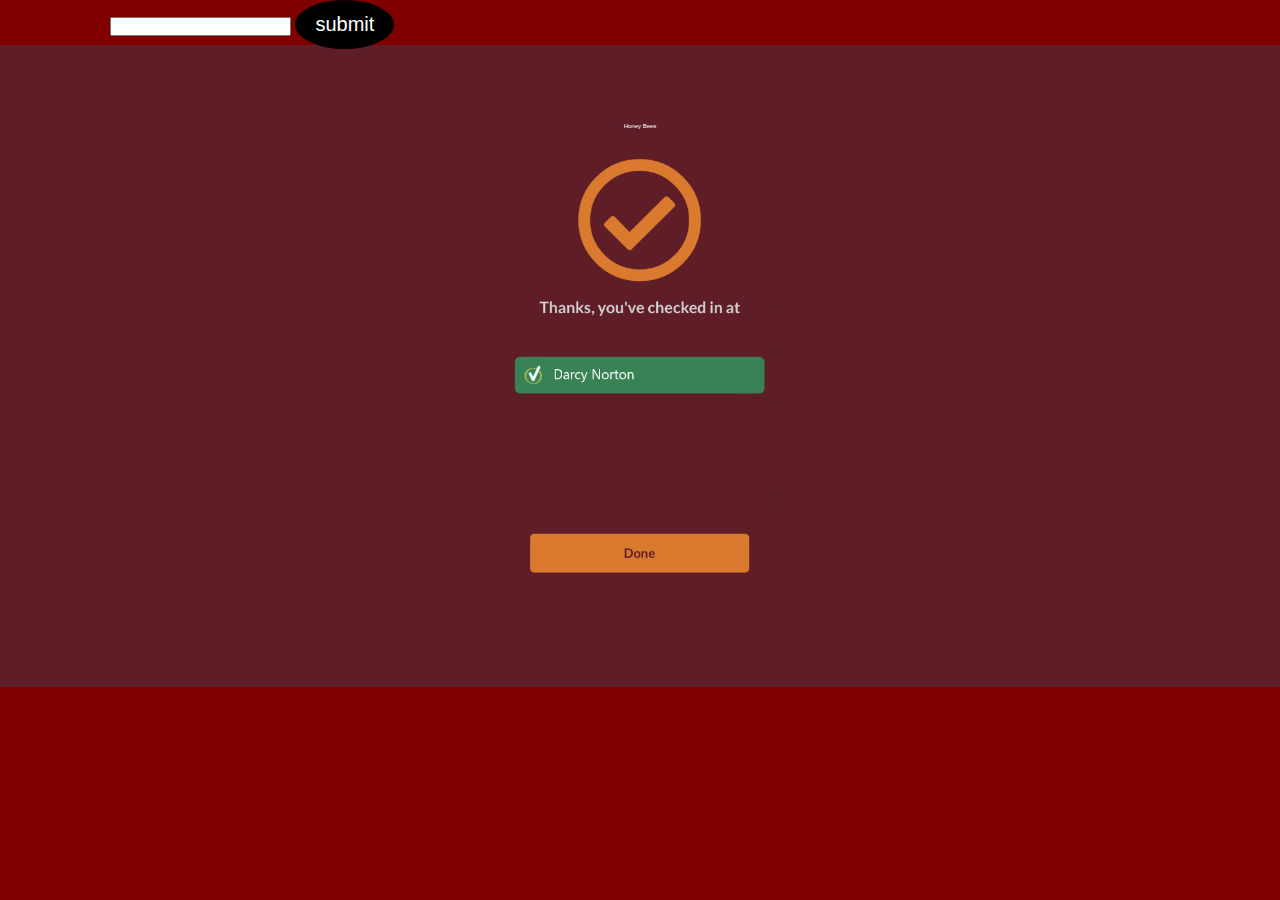
<file: index.html>
<!doctype html>
<html lang="en">
<head>
    <meta charset="UTF-8">
    <meta name="viewport"
          content="width=device-width, user-scalable=no, initial-scale=1.0, maximum-scale=1.0, minimum-scale=1.0">
    <meta http-equiv="X-UA-Compatible" content="ie=edge">
    <meta name="description" content="Roy Reisenleiter Portfolio">
    <meta name="keywords" content="Roy, Reisenleiter, Portfolio">
    <link rel="stylesheet" href="https://use.fontawesome.com/releases/v5.8.1/css/all.css" integrity="sha384-50oBUHEmvpQ+1lW4y57PTFmhCaXp0ML5d60M1M7uH2+nqUivzIebhndOJK28anvf" crossorigin="anonymous">
    <link rel="stylesheet" href="css/style.css">
    <link rel="stylesheet" media="screen and (max-width: 768px)" href="css/mobile.css">
    <title>Roy Reisenleiter Portfolio</title>
</head>
<body style="background-color:Maroon;background-image: url('img/check-in-full.png');background-repeat: no-repeat;background-position:center 45px;background-size: cover">
    <header>
        <nav id="navbar">
            <div class="container">
               
            </div>
        </nav>
        <div >
            <div class="container">
                
                        <input type="text" id="myText">

                        <button class="btn" onclick="myFunction()">submit</button>
                        <script>
                            function myFunction() {
                              place = document.getElementById("myText").value;
                              console.log(place)
                              document.getElementById("place_name").innerHTML = place;
                            }
                            </script>
                    
  
                </div>
            </div>
        </div>
    </header>
    <br>
    <br>
    <p style="color:white;font-size:6px;text-align:center;" id="place_name">Honey Bees</p>


   
</body>
</html>
</file>
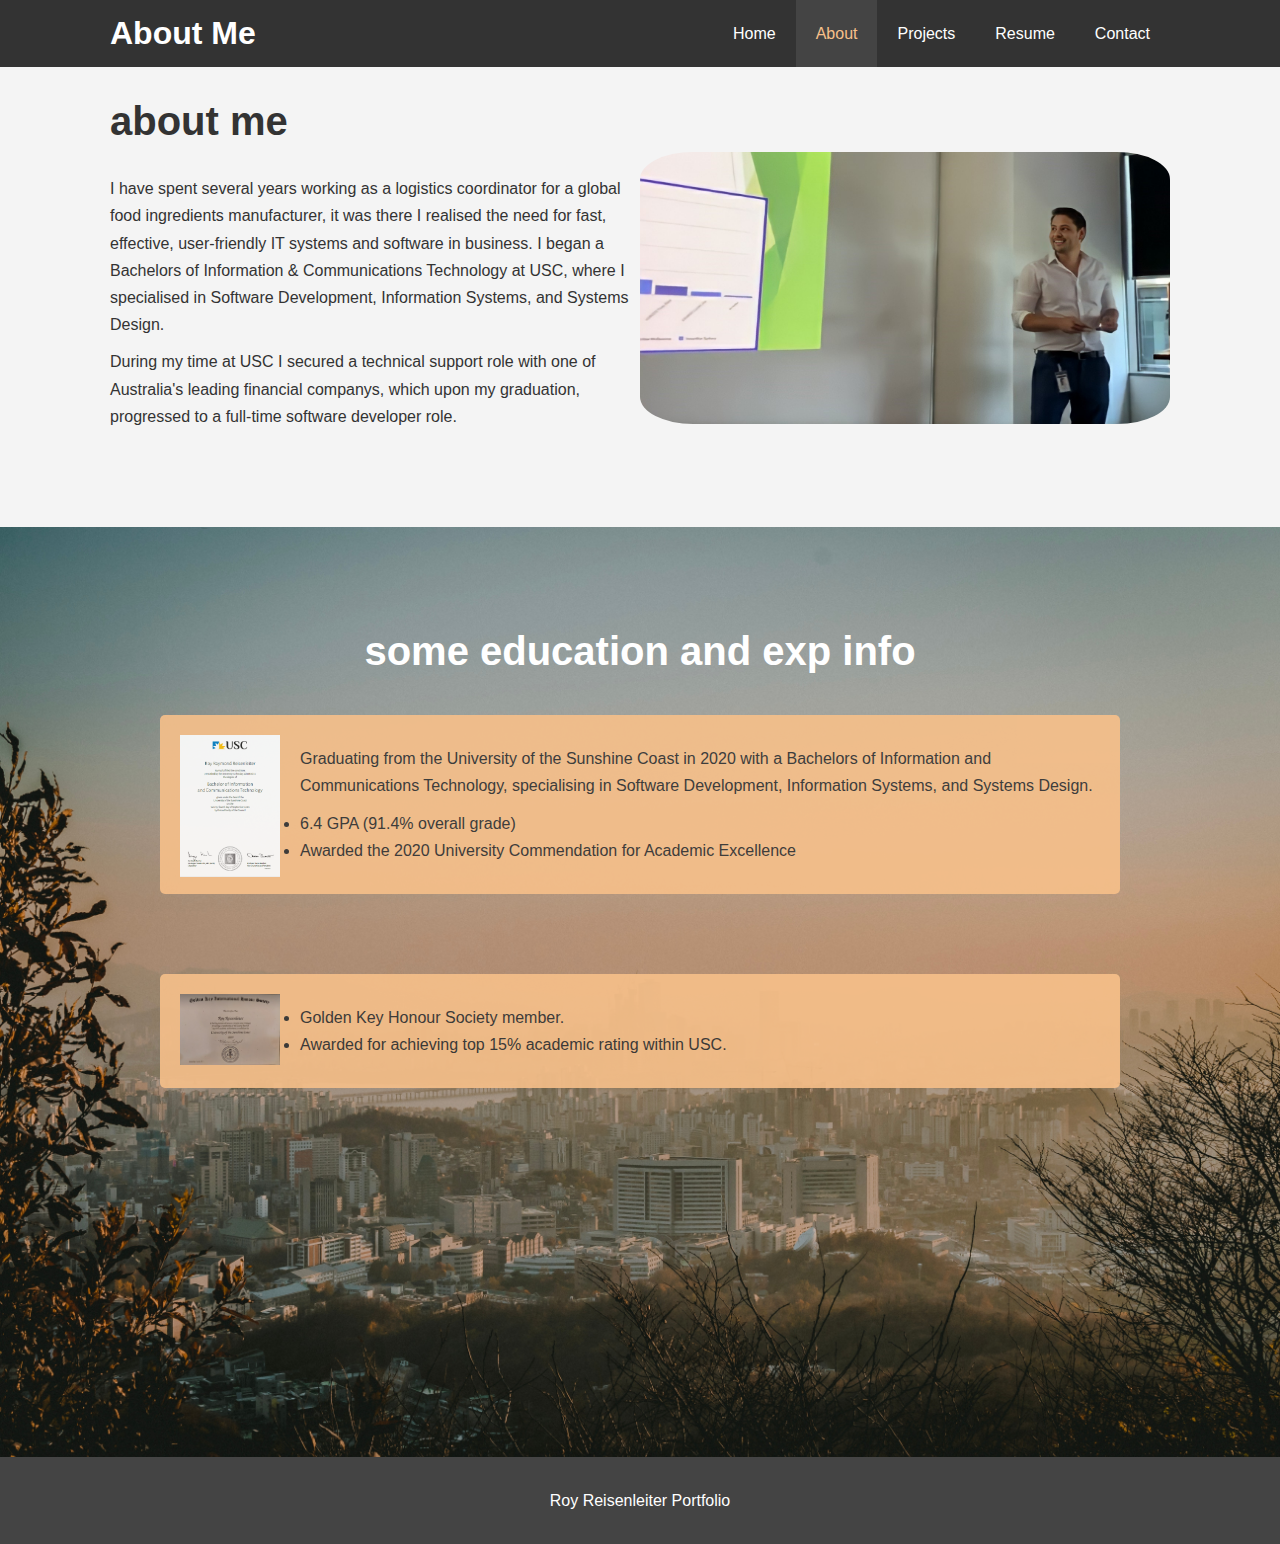
<file: about.html>
<!doctype html>
<html lang="en">
<head>
    <meta charset="UTF-8">
    <meta name="viewport"
          content="width=device-width, user-scalable=no, initial-scale=1.0, maximum-scale=1.0, minimum-scale=1.0">
    <meta http-equiv="X-UA-Compatible" content="ie=edge">
    <meta name="description" content="Roy Reisenleiter Portfolio">
    <meta name="keywords" content="Roy, Reisenleiter, Portfolio">
    <link rel="stylesheet" href="css/style.css">
    <link rel="stylesheet" media="screen and (max-width: 768px)" href="css/mobile.css">
    <title>Roy Reisenleiter | About</title>
</head>
<body>
<header>
    <nav id="navbar">
        <div class="container">
            <h1 class="logo"><a href="about.html">About Me</a></h1>
            <ul>
                <li><a href="index.html">Home</a></li>
                <li><a class="current" href="about.html">About</a></li>
                <li><a href="projects.html">Projects</a></li>
                <li><a href="resume.html">Resume</a></li>
                <li><a href="contact.html">Contact</a></li>
            </ul>
        </div>
    </nav>
</header>



<section id="about-info" class="bg-light py-3">
    <div class="container">
        <div class="info-left">
            <h1 class="l-heading"><span class="text-secondary"> about</span> me</h1>
            <p>I have spent several years working as a logistics coordinator for a global food ingredients
            manufacturer, it was there I realised the need for fast, effective, user-friendly IT systems and software
                in business. I began a Bachelors of Information & Communications Technology at USC, where I specialised in
                Software Development, Information Systems, and Systems Design.</p>
                <p>During my time at USC I secured a technical support role with one of Australia's leading financial companys, which upon my graduation, progressed to a full-time software developer role.</p>
            <!-- <p>I earned a scholarship to continue my studies at Sungkyunkwan University, one of the most prestigious
                universities in South Korea, consistently ranking in the countries' top 3 universities, which further drove my desire to commence a career in the software industry.</p> -->
        </div>
        <div class="info-right">
            <img src="./img/photo-2.jpg" alt="hotel">
        </div>
    </div>
</section>

<div class="clr"></div>
<section id="testimonials" class="py-3">
    <div class="container2">
        <h2 class="l-heading">some education and exp info</h2>
        <div class="testimonial bg-primary">
            <img src="./img/testamur.PNG" alt="Samantha">
            <p>Graduating from the University of the Sunshine Coast in 2020 with a Bachelors of Information and Communications Technology,
                specialising in Software Development, Information Systems, and Systems Design.
            <ul>
                <li>6.4 GPA (91.4% overall grade)</li>
                <li>Awarded the 2020 University Commendation for Academic Excellence</li>
            </ul>
            </p>
        </div>

        <div class="testimonial bg-primary">
            <img src="./img/goldenKey.jpg" alt="Jen">
            <p>
            <ul>
                <li>Golden Key Honour Society member.</li>
                <li>Awarded for achieving top 15% academic rating within USC.</li>
            </ul>
            </p>
        </div>
    </div>
</section>
<div class="clr"></div>
<footer id="main-footer">
    <p>Roy Reisenleiter Portfolio</p>
</footer>
</body>
</html>
</file>
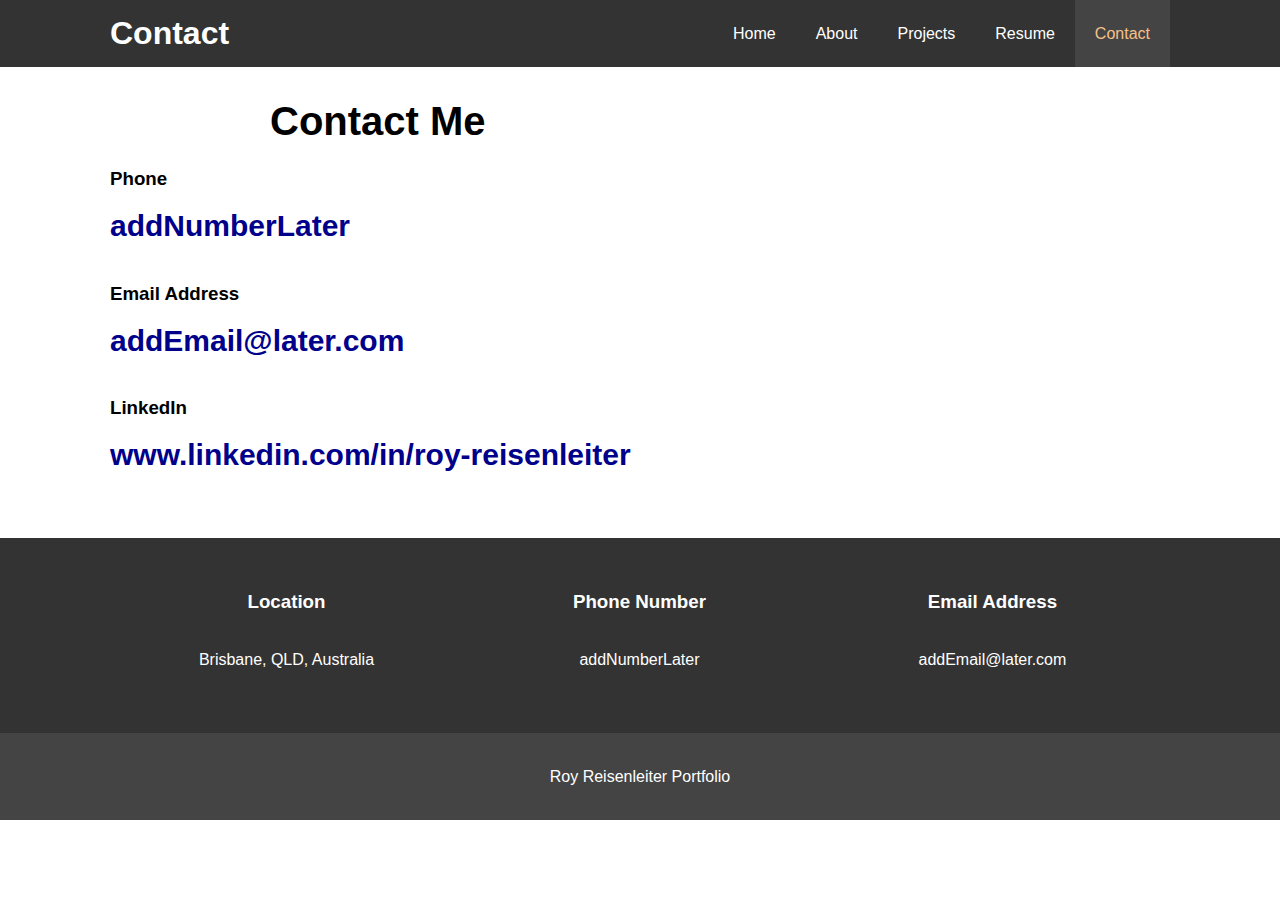
<file: contact.html>
<!doctype html>
<html lang="en" xmlns:https="http://www.w3.org/1999/xhtml">
<head>
    <meta charset="UTF-8">
    <meta name="viewport"
          content="width=device-width, user-scalable=no, initial-scale=1.0, maximum-scale=1.0, minimum-scale=1.0">
    <meta http-equiv="X-UA-Compatible" content="ie=edge">
    <meta name="description" content="Roy Reisenleiter Portfolio">
    <meta name="keywords" content="Roy, Reisenleiter, Portfolio">
    <link rel="stylesheet" href="https://use.fontawesome.com/releases/v5.8.1/css/all.css" integrity="sha384-50oBUHEmvpQ+1lW4y57PTFmhCaXp0ML5d60M1M7uH2+nqUivzIebhndOJK28anvf" crossorigin="anonymous">
    <link rel="stylesheet" href="css/style.css">
    <link rel="stylesheet" media="screen and (max-width: 768px)" href="css/mobile.css">
    <title>Roy Reisenleiter | Contact</title>
</head>
<body>
<header>
    <nav id="navbar">
        <div class="container">
            <h1 class="logo"><a href="contact.html">Contact</a></h1>
            <ul>
                <li><a href="index.html">Home</a></li>
                <li><a href="about.html">About</a></li>
                <li><a href="projects.html">Projects</a></li>
                <li><a href="resume.html">Resume</a></li>
                <li><a class="current" href="contact.html">Contact</a></li>
            </ul>
        </div>
    </nav>
</header>
<section id="contact-form" class="py-3">
    <div class="container">
        <h1 class="l-heading"><span class="text-primary">Contact</span> Contact Me</h1>
            <div class="form-group">
                <i class="fas fa-phone fa-3x"></i>
                <h3>Phone </h3>
                <h3 style="font-size:30px;color:DarkBlue">addNumberLater</h3>
            </div>
            <div class="form-group">
                <i class="fas fa-envelope fa-3x"></i>
                <h3>Email Address</h3>
                <h3 style="font-size:30px;color:DarkBlue">addEmail@later.com</h3>
            </div>
            <div class="form-group">
                <i class="fab fa-linkedin fa-3x"></i>
                <h3>LinkedIn</h3>
                <h3 style="font-size:30px"><a href="https://www.linkedin.com/in/roy-reisenleiter" style="color:DarkBlue">www.linkedin.com/in/roy-reisenleiter</a></h3>
            </div>
    </div>
</section>
<section id="contact-info" class="bg-dark">
    <div class="container">
        <div class="box">
            <i class="fas fa-map-marker-alt fa-3x"></i>
            <h3>Location</h3>
            <p>Brisbane, QLD, Australia</p>
        </div>
        <div class="box">
            <i class="fas fa-phone fa-3x"></i>
            <h3>Phone Number</h3>
            <p>addNumberLater</p>
        </div>
        <div class="box">
            <i class="fas fa-envelope fa-3x"></i>
            <h3>Email Address</h3>
            <p>addEmail@later.com</p>
        </div>
    </div>
</section>

<div class="clr"></div>
<footer id="main-footer">
    <p>Roy Reisenleiter Portfolio</p>
</footer>
</body>
</html>
</file>
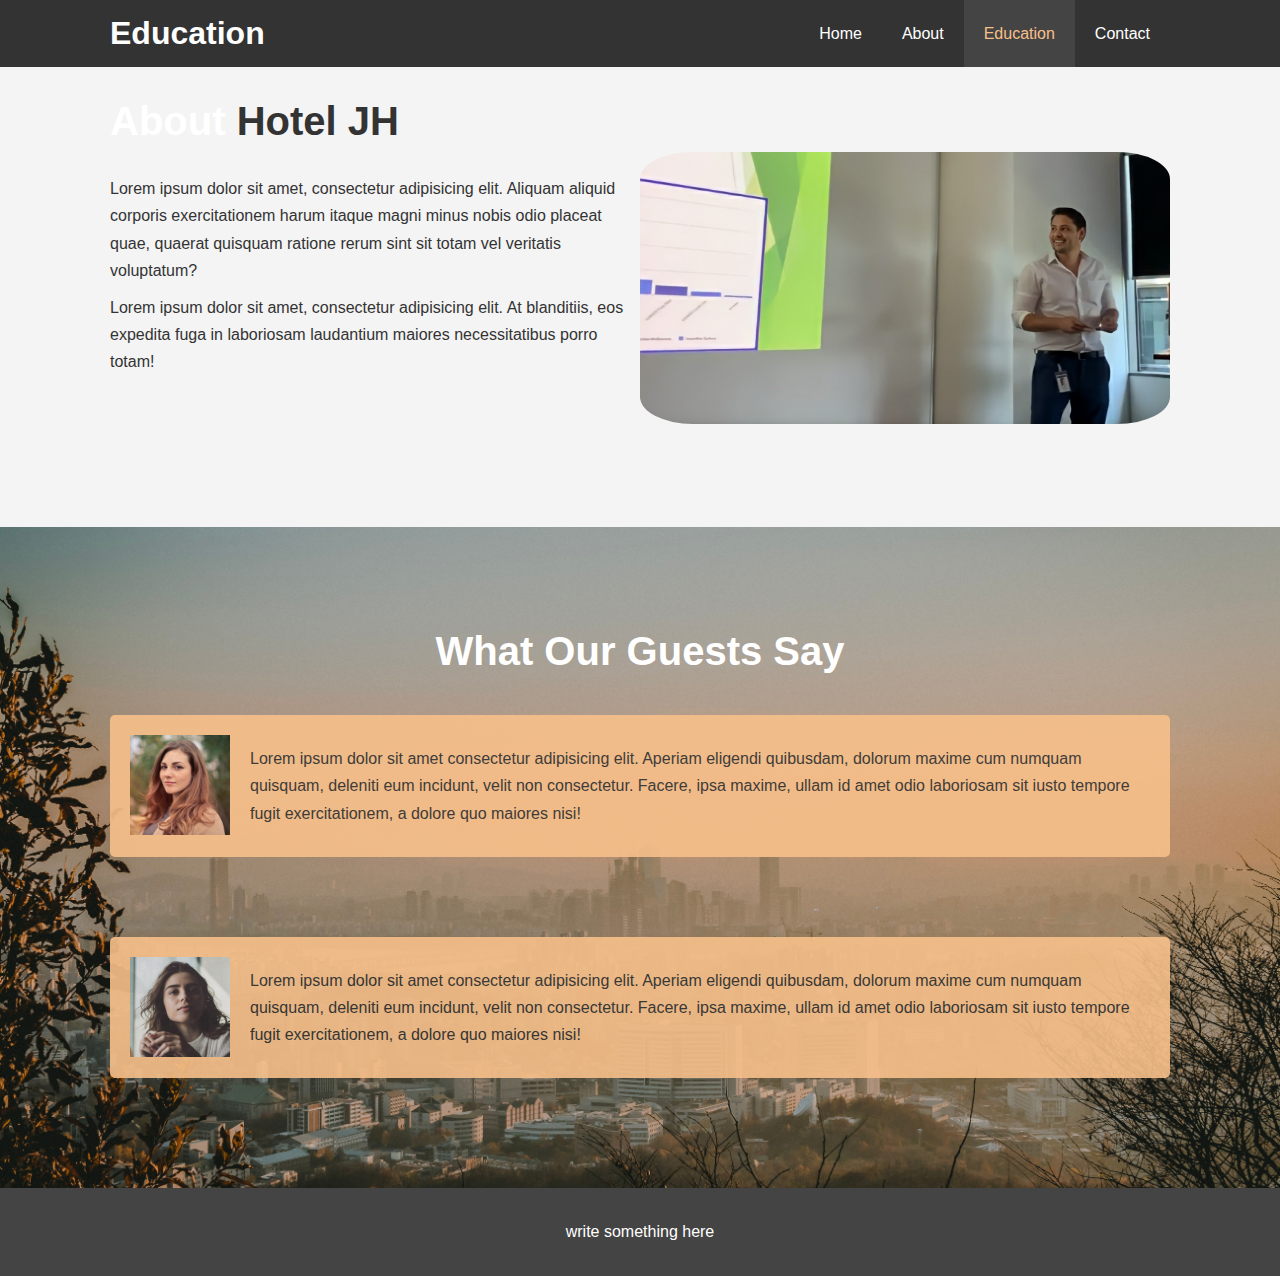
<file: education.html>
<!doctype html>
<html lang="en">
<head>
    <meta charset="UTF-8">
    <meta name="viewport"
          content="width=device-width, user-scalable=no, initial-scale=1.0, maximum-scale=1.0, minimum-scale=1.0">
    <meta http-equiv="X-UA-Compatible" content="ie=edge">
    <meta name="description" content="Welcome to the most extraordinary Hotel In Colombia">
    <meta name="keywords" content="Hotel, Colombia, Hotel in Colombia, New Colombia Hotel">
    <link rel="stylesheet" href="css/style.css">
    <link rel="stylesheet" media="screen and (max-width: 768px)" href="css/mobile.css">
    <title>Roy Reisenleiter | Education</title>
</head>
<body>
<header>
    <nav id="navbar">
        <div class="container">
            <h1 class="logo"><a href="home.html">Education</a></h1>
            <ul>
                <li><a href="home.html">Home</a></li>
                <li><a href="about.html">About</a></li>
                <li><a class="current" href="education.html">Education</a></li>
                <li><a href="contact.html">Contact</a></li>
            </ul>
        </div>
    </nav>
</header>
<section id="about-info" class="bg-light py-3">
    <div class="container">
        <div class="info-left">
            <h1 class="l-heading"><span class="text-primary">About</span> Hotel JH</h1>
            <p>Lorem ipsum dolor sit amet, consectetur adipisicing elit. Aliquam aliquid corporis exercitationem harum itaque magni minus nobis odio placeat quae, quaerat quisquam ratione rerum sint sit totam vel veritatis voluptatum?</p>
            <p>Lorem ipsum dolor sit amet, consectetur adipisicing elit. At blanditiis, eos expedita fuga in laboriosam laudantium maiores necessitatibus porro totam!</p>
        </div>
        <div class="info-right">
            <img src="./img/photo-2.jpg" alt="hotel">
        </div>
    </div>
</section>

<div class="clr"></div>
<section id="testimonials" class="py-3">
    <div class="container">
        <h2 class="l-heading">What Our Guests Say</h2>
        <div class="testimonial bg-primary">
            <img src="./img/person-1.jpg" alt="Samantha">
            <p>Lorem ipsum dolor sit amet consectetur adipisicing elit. Aperiam eligendi quibusdam, dolorum maxime cum numquam quisquam, deleniti eum incidunt, velit non consectetur. Facere, ipsa maxime, ullam id amet odio laboriosam sit iusto tempore fugit exercitationem, a dolore quo maiores nisi!</p>
        </div>

        <div class="testimonial bg-primary">
            <img src="./img/person-2.jpg" alt="Jen">
            <p>Lorem ipsum dolor sit amet consectetur adipisicing elit. Aperiam eligendi quibusdam, dolorum maxime cum numquam quisquam, deleniti eum incidunt, velit non consectetur. Facere, ipsa maxime, ullam id amet odio laboriosam sit iusto tempore fugit exercitationem, a dolore quo maiores nisi!</p>
        </div>
    </div>
</section>
<div class="clr"></div>
<footer id="main-footer">
    <p>write something here</p>
</footer>
</body>
</html>
</file>
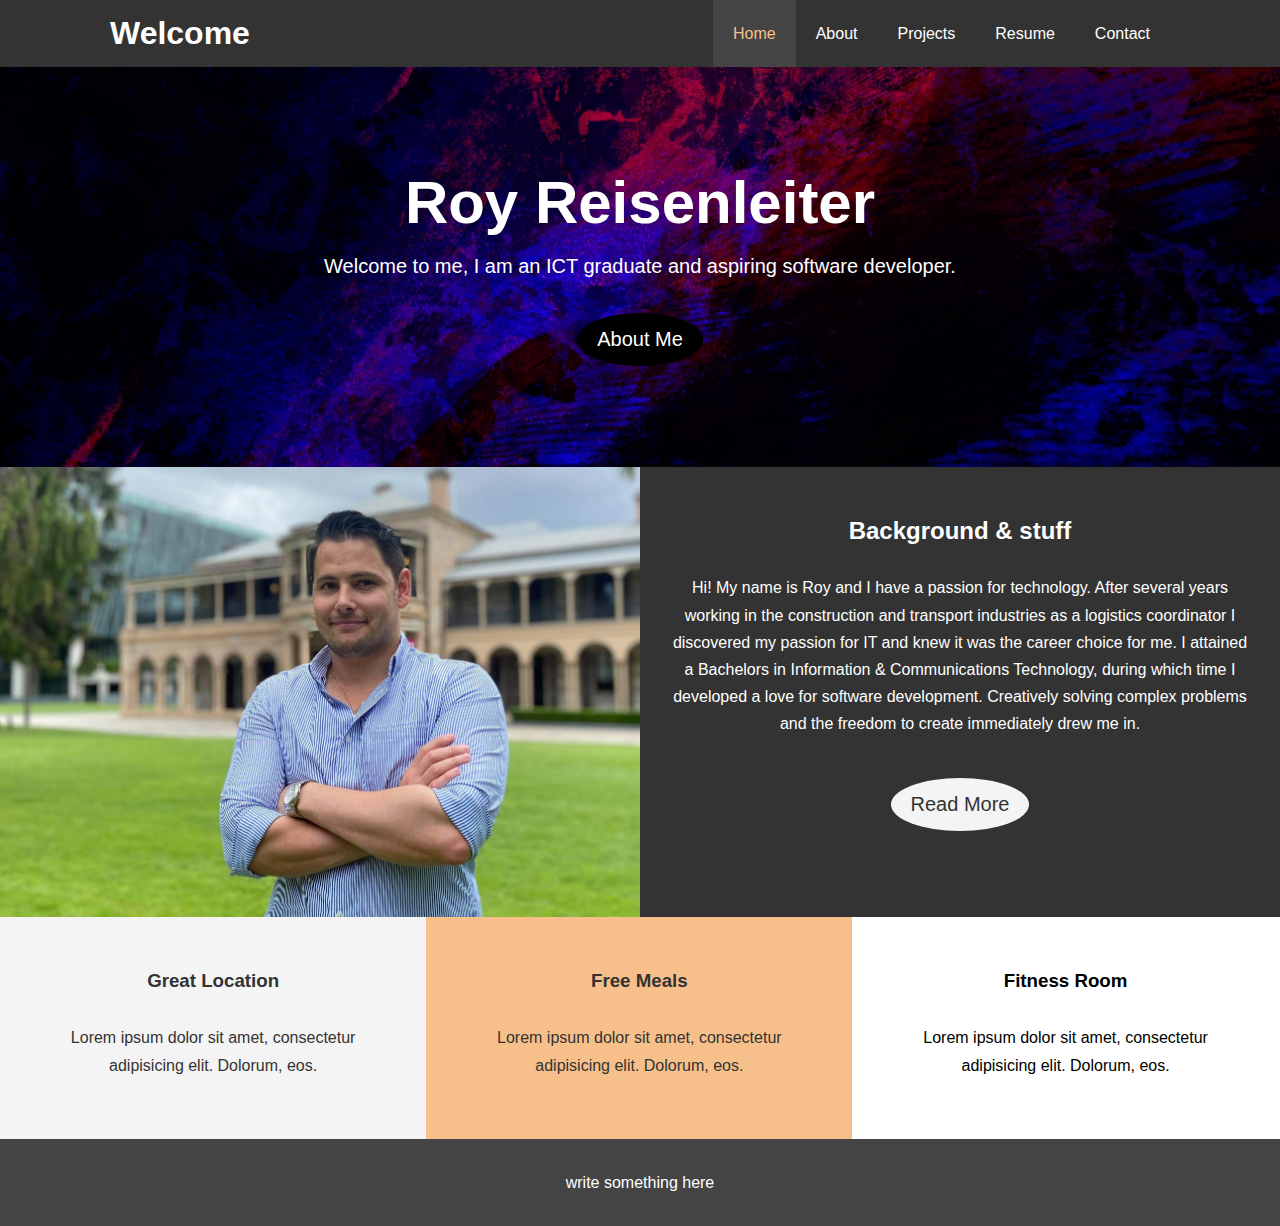
<file: home.html>
<!doctype html>
<html lang="en">
<head>
    <meta charset="UTF-8">
    <meta name="viewport"
          content="width=device-width, user-scalable=no, initial-scale=1.0, maximum-scale=1.0, minimum-scale=1.0">
    <meta http-equiv="X-UA-Compatible" content="ie=edge">
    <meta name="description" content="Welcome to the most extraordinary Hotel In Colombia">
    <meta name="keywords" content="Hotel, Colombia, Hotel in Colombia, New Colombia Hotel">
    <link rel="stylesheet" href="https://use.fontawesome.com/releases/v5.8.1/css/all.css" integrity="sha384-50oBUHEmvpQ+1lW4y57PTFmhCaXp0ML5d60M1M7uH2+nqUivzIebhndOJK28anvf" crossorigin="anonymous">
    <link rel="stylesheet" href="css/style.css">
    <link rel="stylesheet" media="screen and (max-width: 768px)" href="css/mobile.css">
    <title>Roy Reisenleiter Portfolio</title>
</head>
<body>
    <header>
        <nav id="navbar">
            <div class="container">
                <h1 class="logo"><a href="home.html">Welcome</a></h1>
                <ul>
                    <li><a class="current" href="home.html">Home</a></li>
                    <li><a href="about.html">About</a></li>
                    <li><a href="projects.html">Projects</a></li>
                    <li><a href="resume.html">Resume</a></li>
                    <li><a href="contact.html">Contact</a></li>
                </ul>
            </div>
        </nav>
        <div id="showcase">
            <div class="container">
                <div class="showcase-content">
                    <h1><span class="text-primary">Roy</span> Reisenleiter</h1>
                    <p class="lead">Welcome to me, I am an ICT graduate and aspiring software developer. </p>
                    <a class="btn" href="about.html">About Me</a>
                </div>
            </div>
        </div>
    </header>
    <section id="home_info" class="bg-dark">
        <div class="info-img"></div>
        <div class="info-content">
            <h2><span class="text-primary">Background</span> & stuff </h2>
            <p>
                Hi! My name is Roy and I have a passion for technology.
                After several years working in the construction and transport
                industries as a logistics coordinator I discovered my passion for IT
                and knew it was the career choice for me. I attained a Bachelors in Information
                & Communications Technology, during which time I developed a love for
                software development. Creatively solving complex problems and the freedom
                to create immediately drew me in.
            </p>
            <a href="about.html" class="btn btn-light">Read More</a>
        </div>
    </section>
    <section id="features">
        <div class="box bg-light">
            <i class="fas fa-hotel fa-3x"></i>
            <h3>Great Location</h3>
            <p>Lorem ipsum dolor sit amet, consectetur adipisicing elit. Dolorum, eos.</p>
        </div>
        <div class="box bg-primary">
            <i class="fas fa-utensils fa-3x"></i>
            <h3>Free Meals</h3>
            <p>Lorem ipsum dolor sit amet, consectetur adipisicing elit. Dolorum, eos.</p>
        </div>
        <div class="box">
            <i class="fas fa-dumbbell fa-3x"></i>
            <h3>Fitness Room</h3>
            <p>Lorem ipsum dolor sit amet, consectetur adipisicing elit. Dolorum, eos.</p>
        </div>
    </section>
    <div class="clr"></div>
    <footer id="main-footer">
        <p>write something here</p>
    </footer>
</body>
</html>
</file>
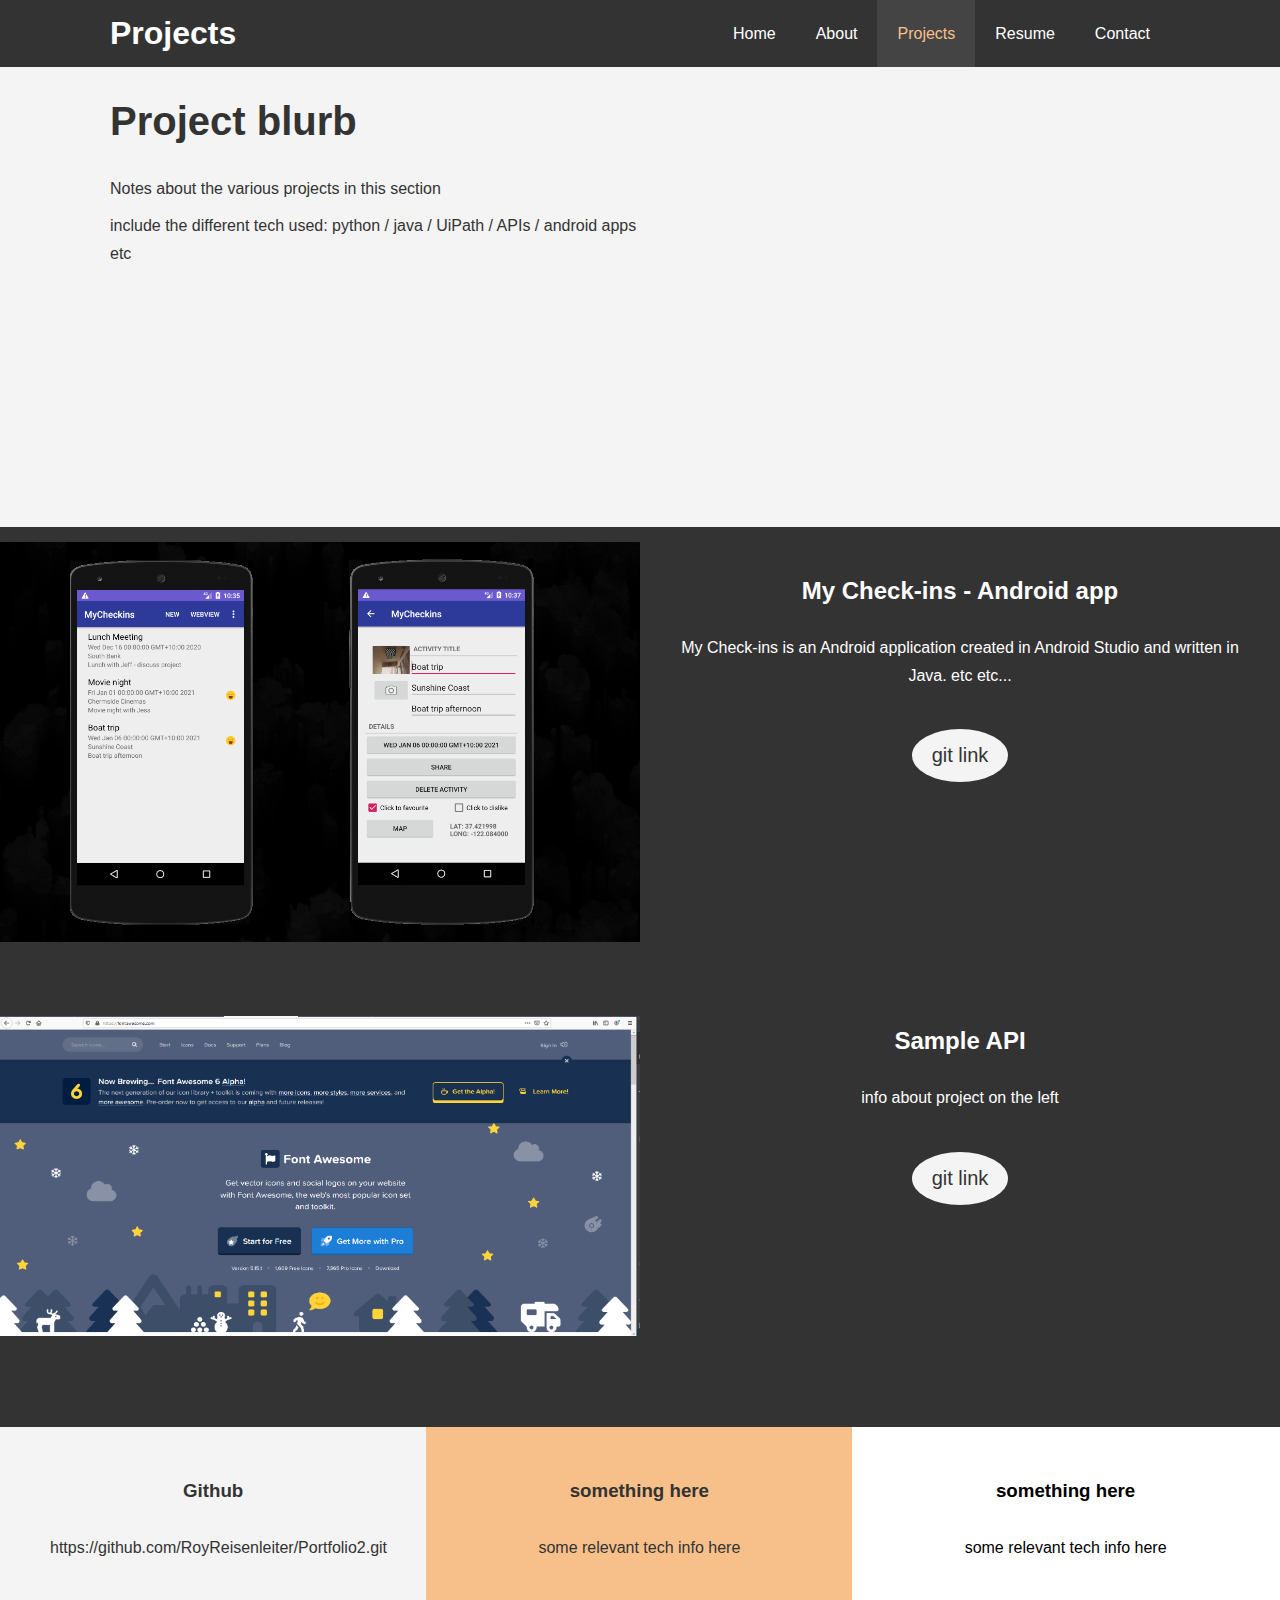
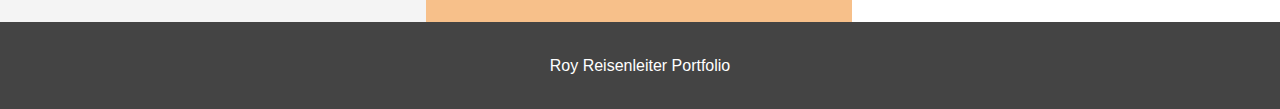
<file: projects.html>
<!doctype html>
<html lang="en">
<head>
    <meta charset="UTF-8">
    <meta name="viewport"
          content="width=device-width, user-scalable=no, initial-scale=1.0, maximum-scale=1.0, minimum-scale=1.0">
    <meta http-equiv="X-UA-Compatible" content="ie=edge">
    <meta name="description" content="Roy Reisenleiter Portfolio">
    <meta name="keywords" content="Roy, Reisenleiter, Portfolio">
    <link rel="stylesheet" href="https://use.fontawesome.com/releases/v5.8.1/css/all.css" integrity="sha384-50oBUHEmvpQ+1lW4y57PTFmhCaXp0ML5d60M1M7uH2+nqUivzIebhndOJK28anvf" crossorigin="anonymous">
    <link rel="stylesheet" href="css/style.css">
    <link rel="stylesheet" media="screen and (max-width: 768px)" href="css/mobile.css">
    <title>Roy Reisenleiter | Projects</title>
</head>
<body>
<header>
    <nav id="navbar">
        <div class="container">
            <h1 class="logo"><a href="projects.html">Projects</a></h1>
            <ul>
                <li><a href="index.html">Home</a></li>
                <li><a href="about.html">About</a></li>
                <li><a class="current" href="projects.html">Projects</a></li>
                <li><a href="resume.html">Resume</a></li>
                <li><a href="contact.html">Contact</a></li>
            </ul>
        </div>
    </nav>
    <section id="about-info" class="bg-light py-3">
        <div class="container">
            <div class="info-left">
                <h1 class="l-heading"><span class="text-secondary">Project</span> blurb</h1>
                <p>Notes about the various projects in this section</p>
                <p>include the different tech used: python / java / UiPath / APIs / android apps etc</p>
            </div>
            <div class="info-right">
                <!--<img src="./img/photo-2.jpg" alt="hotel">-->
            </div>
        </div>
    </section>
</header>
<section id="home_info" class="bg-dark">
    <div class="project1-img"></div>
    <div class="info-content">
        <h2><span class="text-primary">My</span> Check-ins - Android app </h2>
        <p>
            My Check-ins is an Android application created in Android Studio and written in Java. etc etc...
        </p>
        <a href="about.html" class="btn btn-light">git link</a>
    </div>
</section>
<section id="home_info" class="bg-dark">
    <div class="project2-img"></div>
    <div class="info-content">
        <h2><span class="text-primary">Sample</span> API </h2>
        <p>
            info about project on the left
        </p>
        <a href="about.html" class="btn btn-light">git link</a>
    </div>
</section>
<section id="features">
    <div class="box bg-light">
        <i class="fab fa-github fa-3x"></i>
        <i class="fas fa-database fa-3x"></i>
        <h3>Github</h3>
        <p>https://github.com/RoyReisenleiter/Portfolio2.git</p>
    </div>
    <div class="box bg-primary">
        <i class="fab fa-apple fa-3x"></i>
        <i class="fab fa-java fa-3x"></i>
        <h3>something here</h3>
        <p>some relevant tech info here</p>
    </div>
    <div class="box">
        <i class="fab fa-android fa-3x"></i>
        <i class="fas fa-laptop fa-3x"></i>
        <h3>something here</h3>
        <p>some relevant tech info here</p>
    </div>
</section>
<div class="clr"></div>
<footer id="main-footer">
    <p>Roy Reisenleiter Portfolio</p>
</footer>
</body>
</html>
</file>
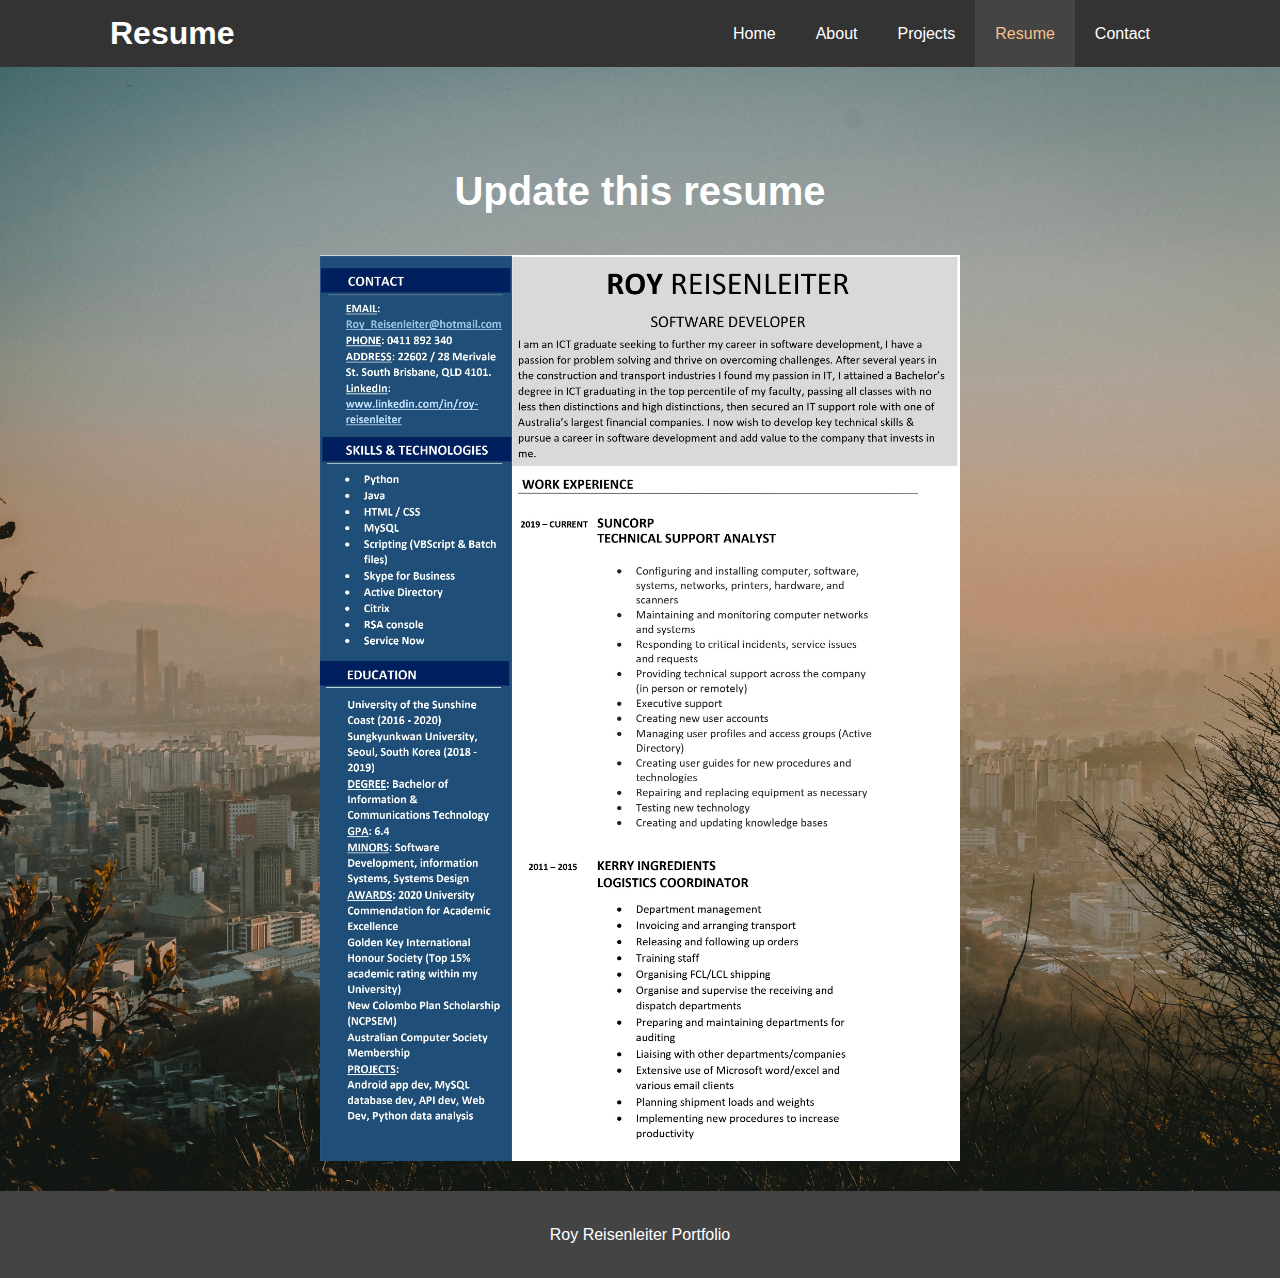
<file: resume.html>
<!doctype html>
<html lang="en">
<head>
    <meta charset="UTF-8">
    <meta name="viewport"
          content="width=device-width, user-scalable=no, initial-scale=1.0, maximum-scale=1.0, minimum-scale=1.0">
    <meta http-equiv="X-UA-Compatible" content="ie=edge">
    <meta name="description" content="Roy Reisenleiter Portfolio">
    <meta name="keywords" content="Roy, Reisenleiter, Portfolio">
    <link rel="stylesheet" href="css/style.css">
    <link rel="stylesheet" media="screen and (max-width: 768px)" href="css/mobile.css">
    <title>Roy Reisenleiter | Resume</title>
</head>
<body>
<header>
    <nav id="navbar">
        <div class="container">
            <h1 class="logo"><a href="resume.html">Resume</a></h1>
            <ul>
                <li><a href="index.html">Home</a></li>
                <li><a href="about.html">About</a></li>
                <li><a href="projects.html">Projects</a></li>
                <li><a class="current" href="resume.html">Resume</a></li>
                <li><a href="contact.html">Contact</a></li>
            </ul>
        </div>
    </nav>
</header>
<!--<section id="about-info" class="bg-light py-3">
    <div class="container">
        <div class="info-left">
            <h1 class="l-heading"><span class="text-secondary">remove</span> this</h1>
            <p>this can be</p>
            <p>Removed</p>
        </div>
        <div class="info-right">
            <img src="./img/photo-2.jpg" alt="hotel">
        </div>
    </div>
</section>-->

<div class="clr"></div>
<section id="testimonials" class="py-3">
        <h2 class="l-heading">Update this resume</h2>
        <img src="./img/resume.jpg" alt="Resume" class="center">
</section>
<div class="clr"></div>
<footer id="main-footer">
    <p>Roy Reisenleiter Portfolio</p>
</footer>
</body>
</html>
</file>
<file: css/mobile.css>
#navbar .logo {
    float: none;
    text-align: center;
}
#navbar ul, #navbar ul li {
    float: none;
}
#navbar ul li a {
    padding: 5px;
    border-bottom: #444444 dotted 1px;
}
/* Showcases*/
#showcase {
  height: 100%;
}
#showcase .showcase-content {
    padding-top: 170px;
    padding-bottom: 30px;
}
/* Home Info*/
#home_info {
    height: 550px;
}
#home_info .info-img {
    display: none;
}
#home_info .info-content {
    float: none;
    width: 100%;
}
/* Boxes */
.box {
    float: none;
    width: 100%;
}
/* About Info*/
#about-info .info-right,
#about-info .info-left {
    float: none;
    width: 100%;
}
#about-info .info-left {
   margin-top: 30px;
}
.l-heading {
    text-align: center;
}
#contact-info .box {
    border-bottom: #444444 dotted 1px;
}
</file>
<file: css/style.css>
/* reset */
* {
    margin: 0;
    padding: 0;
    box-sizing: border-box;
}

/* Main Styling*/

html,body{
    font-family: "Segoe UI", Tahoma, Geneva, Verdana, sans-serif;
    line-height: 1.7em;
}
a {
    color: #333;
    text-decoration: none;
}

h1, h2, h3 {
    padding-bottom: 20px;
}

p {
    margin: 10px 0;
}
/* Utility Classes*/
.container {
    margin: auto;
    max-width: 1100px;
    overflow: auto;
    padding: 0 20px;
}
.container2 {
    margin: auto;
    height: 800px; /*set this to max-height if needed*/
    width: 1000px;
    overflow: auto;
    padding: 0 20px;
}
.text-primary { /*determines colour all all text throughout*/
    color: #ffffff;
    opacity: 1;
}
.text-checkin { 
    color: #ffffff;
    position: absolute;
    font-size:5px;
    
}
.text-secondary { /*determines colour all all text throughout*/
    color: #333333;
    opacity: 1;
}
.lead {
    font-size: 20px;
}
.btn {
    display: inline-block;
    font-size: 20px;
    color: #fff;
    background: #000000; /* was #333 dark grey*/
    padding: 13px 20px;
    border: none;
    border-radius:50%; /*remove this to make it square again*/
    cursor: pointer;
}
.btn:hover {
    background: #f7c08a;
    color: #333333;
}
.btn-light {
    background: #f4f4f4;
    color: #333333;
}

.bg-dark {
    background: #333333;
    color: #ffffff;
}
.bg-light {
    background: #f4f4f4;
    color: #333333;
}
.bg-primary {
    background: #f7c08a;
    color: #333333;
}
.clr {
    clear: both;
}
.l-heading {
    font-size: 40px;
    line-height: 1.2;
}

/* Padding*/
.py-1{
    padding: 10px 0;
}
.py-2 {
    padding: 20px 0;
}
.py-3 {
    padding: 30px 0;
}

/* Navbar*/
#navbar {
    background: #333;
    color: #fff;
    overflow: auto;
}
#navbar a {
    color: #ffffff;

}
#navbar h1 {
    float: left;
    padding-top: 20px;
}
#navbar ul {
    list-style: none;
    float: right;
}
#navbar ul li {
    float: left;
}
#navbar ul li a {
    display: block;
    padding: 20px;
    text-align: center;
}
#navbar ul li a:hover,
#navbar ul li a.current{
    background: #444;
    color: #f7c08a;
}



/* Showcase*/
#showcase {
    background: url('../img/showcase.jpg') no-repeat
    center center/cover;
    height: 400px; /*adjust size of front page banner*/
    opacity: 1;
}
#showcase .showcase-content {
    color: #fff;
    text-align: center;
    padding-top: 100px;
}
#showcase .showcase-content h1{
    font-size: 60px;
    line-height: 1.2em;
    padding-top: 0px; /*add padding here to adjust name location*/
    padding-bottom: 0px;
    opacity: 1;
}
#showcase .showcase-content p {
    padding-bottom: 20px;
    line-height: 1.7em;
}

/* Home Info*/
#home_info {
    height: 450px;
}
#home_info .info-img {
    float: left;
    width: 50%;
    background: url("../img/photo-1.jpg") no-repeat;
    background-size: 1000px 750px;
    background-position: 50% 60%;
    min-height: 100%;
}
#home_info .project1-img { /*copy this for each different project*/
    float: left;
    width: 50%;
    background: url("../img/MyCheckins.PNG") no-repeat;
    background-size: 640px 400px;
    background-position: 50% 30%;
    min-height: 100%;
}
#home_info .project2-img { /*copy this for each different project*/
    float: left;
    width: 50%;
    background: url("../img/websiteSample.PNG") no-repeat;
    background-size: 640px 320px;
    background-position: 50% 30%;
    min-height: 100%;
}
#home_info .info-content {
    float: right;
    width: 50%;
    height: 100%;
    text-align: center;
    padding: 50px 30px;
    overflow: hidden;
}

#home_info .info-content p {
    padding-bottom: 30px;
}

/* Features */
.box {
    float: left;
    width: 33.3%;
    padding: 50px;
    text-align: center;
}
.box i {
    margin-bottom: 10px;
}

/* About Info*/
#about-info .info-right{
    float: right;
    height: 400px; /*size of the container the image is in*/
    width: 50%; /*change size of about image*/
    min-height: 100%;
}
#about-info .info-right img {
    display: block;
    margin: auto;
    position: relative; /*keeps image in the container and allows for positioning*/
    top: 55px; /*moves image down to match about text on the left*/
    right: -0px;
    width: 100%; /*change size of about right image*/
    block-size: 17em;
    border-radius: 10%; /*change this to change shape of image*/
}

#about-info .info-left {
    float: left;
    width: 50%; /*about - changes space taken up by aboutMe blurb*/
    min-height: 100%;
}



/* Testimonial*/
#testimonials{
    height: 100%; /*set this to 100% for original settings*/
    background: url("../img/seoul.jpg")no-repeat center center/cover;
    padding-top: 100px;
}
#testimonials h2 {
    color: #ffffff;
    text-align: center;
    padding-bottom: 40px;
}
#testimonials .testimonial{
    padding: 20px;
    margin-bottom: 80px;
    height: auto;
    left: 0%;
    right: 100%;
    border-radius: 5px;
    opacity: 0.9;
}
#testimonials .testimonial img{
    width: 100px;
    transition: transform 1s ease;
    float: left;
    margin-right: 20px;
    border-radius: 0%; /*change this to 50% for full circle*/
}

#testimonials .testimonial:hover img { /*this code causes image to zoom on hover*/
    transform: scale(5.0);
    transform-origin: -0px 115px; /*X-axis , Y-axis*/
    /*transform-origin: bottom left 100px;*/
    position: absolute;
    border-radius: 5px;
}

#testimonials .center {
  display: block;
  margin-left: auto;
  margin-right: auto;
  width: 50%;
}

/* Contact Form*/

#contact-form .form-group {
    margin-bottom: 20px;
}
#contact-form label {
    display: block;
    margin-bottom: 5px;
}
#contact-form input, #contact-form textarea {
    width: 100%;
    padding: 10px;
    border: 1px #dddddd solid;
}
#contact-form textarea {
    height: 200px;
}
#contact-form input:focus,
#contact-form textarea:focus {
    outline: none;
    border-color: #f7c08a;
}

 /* Footer*/

#main-footer {
    text-align: center;
    background: #444444;
    color: #ffffff;
    padding: 20px;
}
</file>
